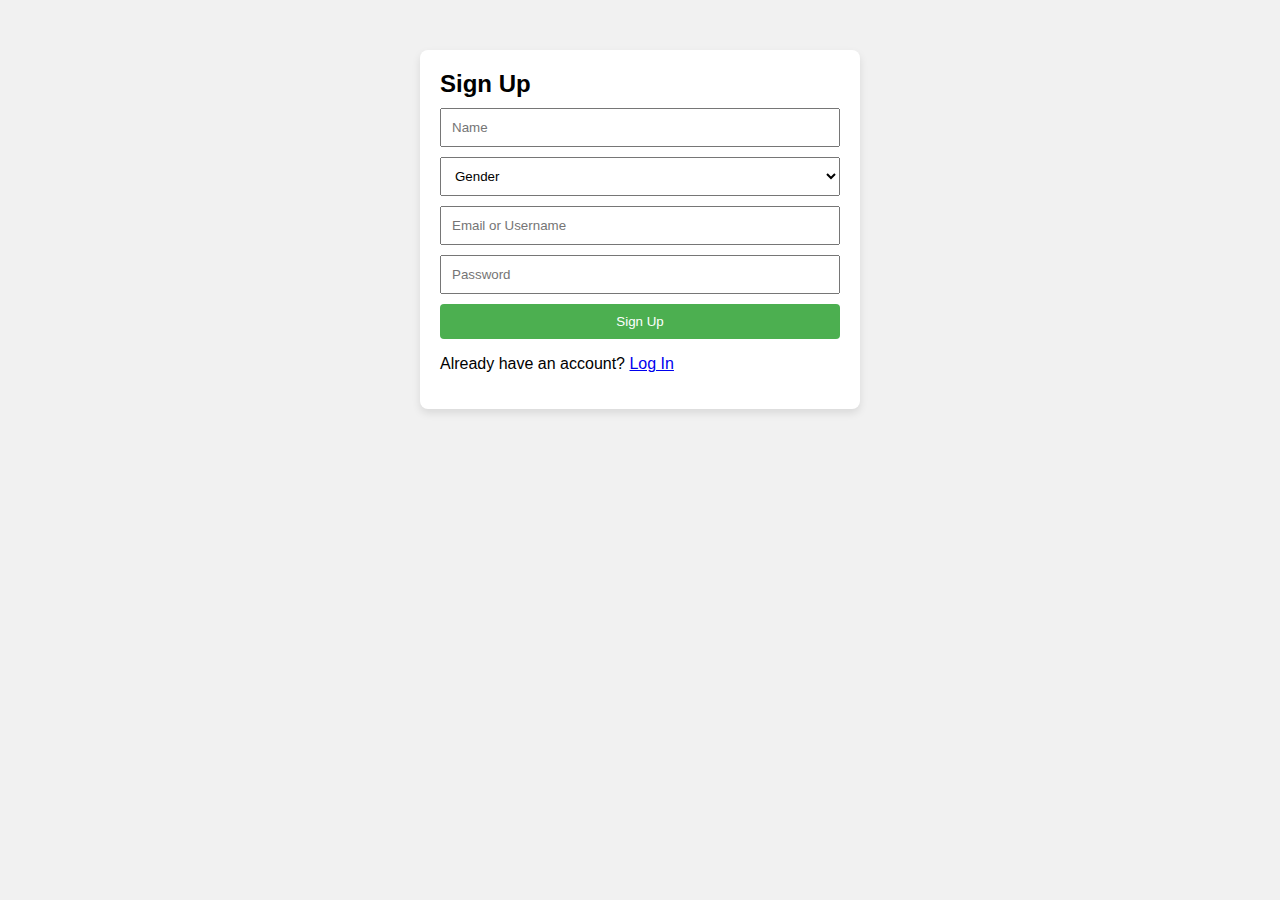
<file: frontend/index.html>
<!DOCTYPE html>
<html lang="en">
<head>
    <meta charset="UTF-8">
    <meta name="viewport" content="width=device-width, initial-scale=1.0">
    <title>SuperStore - Login/Sign-Up</title>
    <link rel="stylesheet" href="styles.css">
</head>
<body>
    <div class="auth-container" id="auth-container">
        <h2 id="auth-title">Sign Up</h2>
        <form id="auth-form">
            <input type="text" id="name" placeholder="Name" required>
            <select id="gender" required>
                <option value="" disabled selected>Gender</option>
                <option value="Male">Male</option>
                <option value="Female">Female</option>
            </select>
            <input type="text" id="email" placeholder="Email or Username" required>
            <input type="password" id="password" placeholder="Password" required>
            <button type="submit" id="auth-submit">Sign Up</button>
        </form>
        <p id="toggle-auth">Already have an account? <a href="#" onclick="toggleAuthMode()">Log In</a></p>
    </div>

    <script src="script.js"></script>
</body>
</html>
</file>
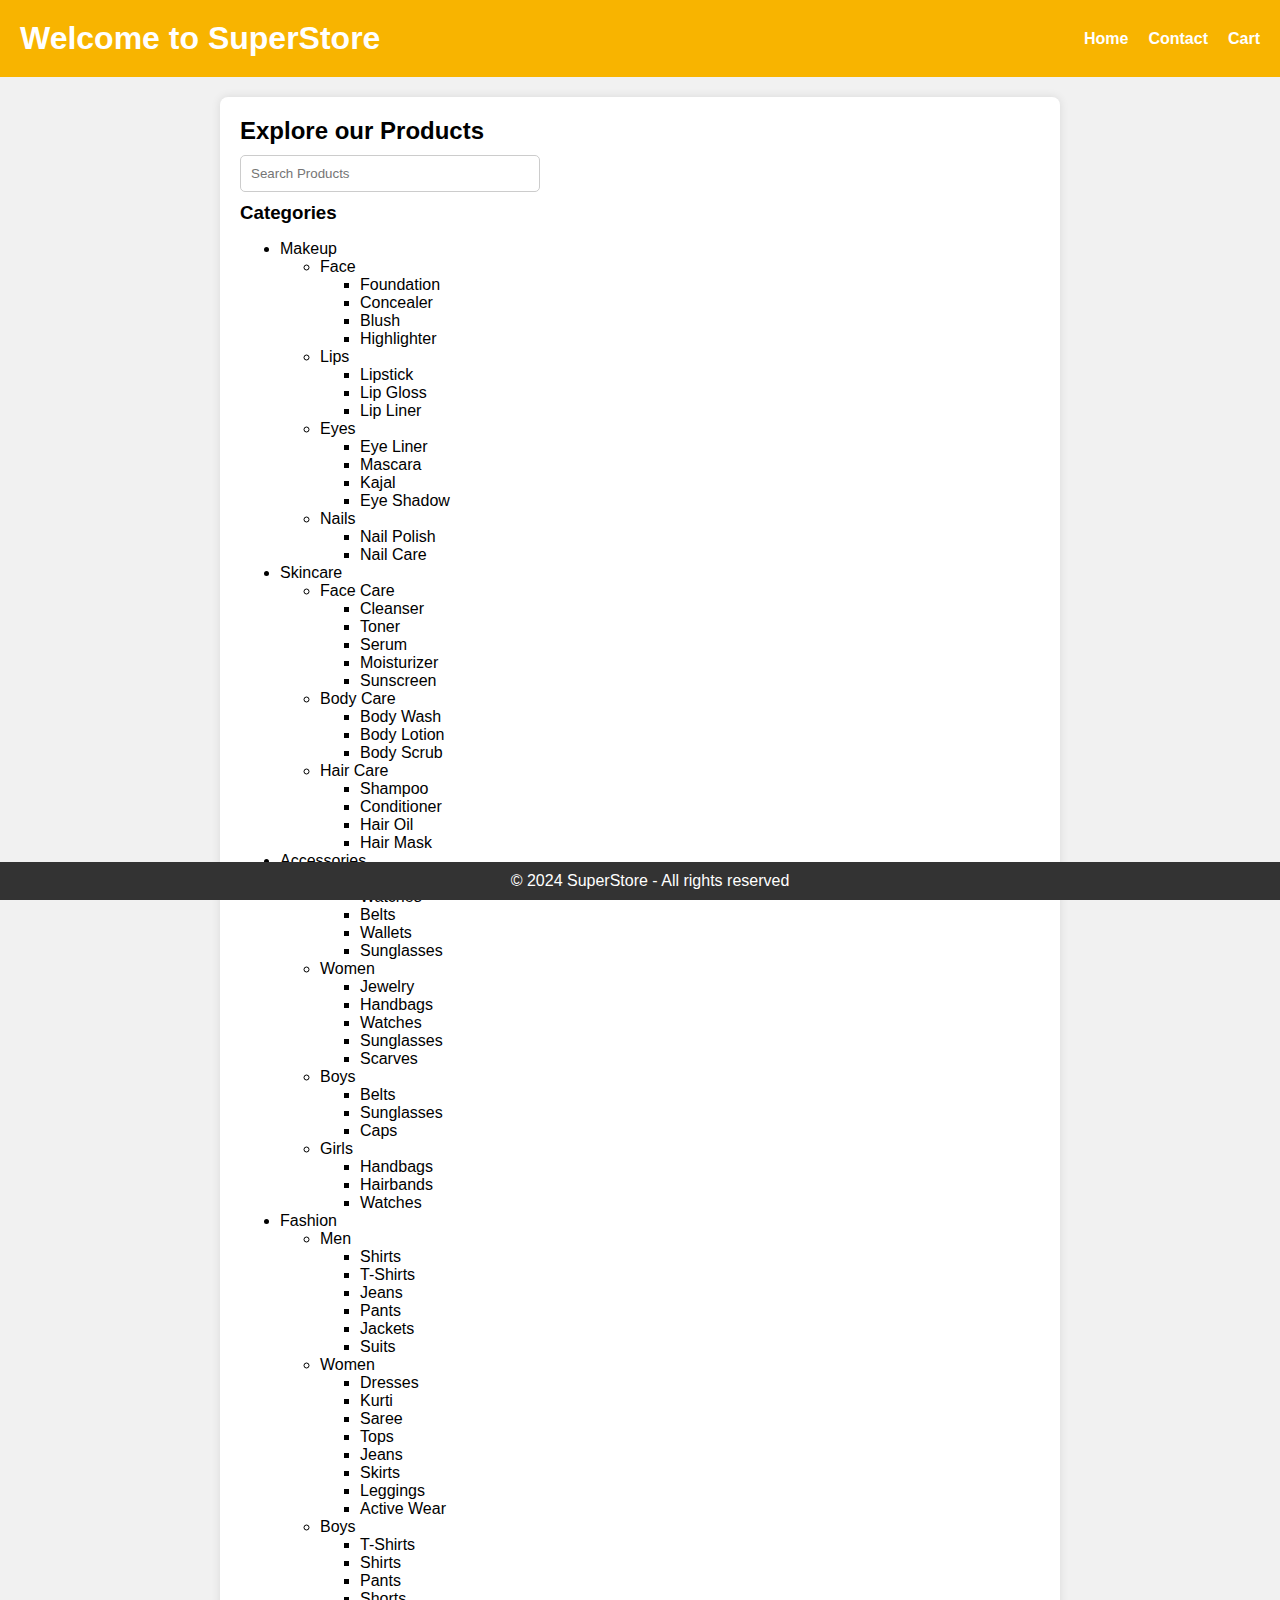
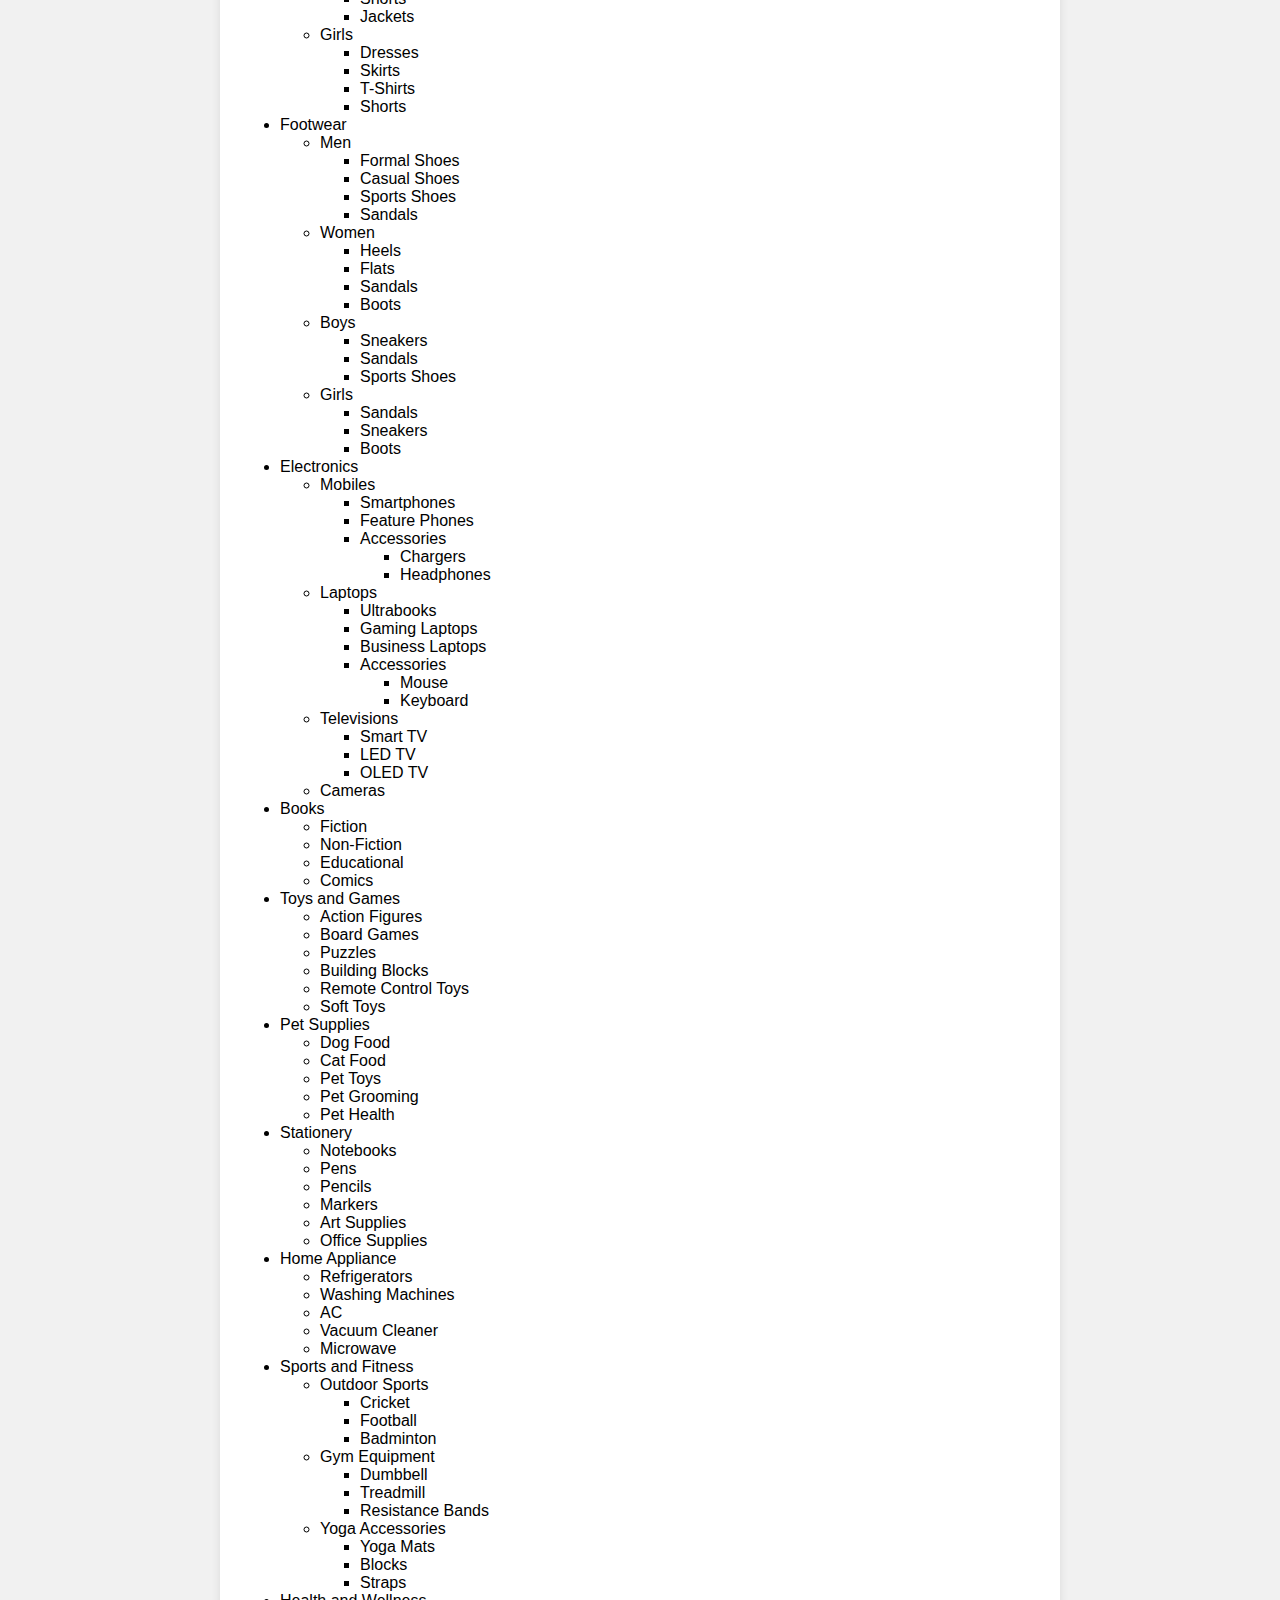
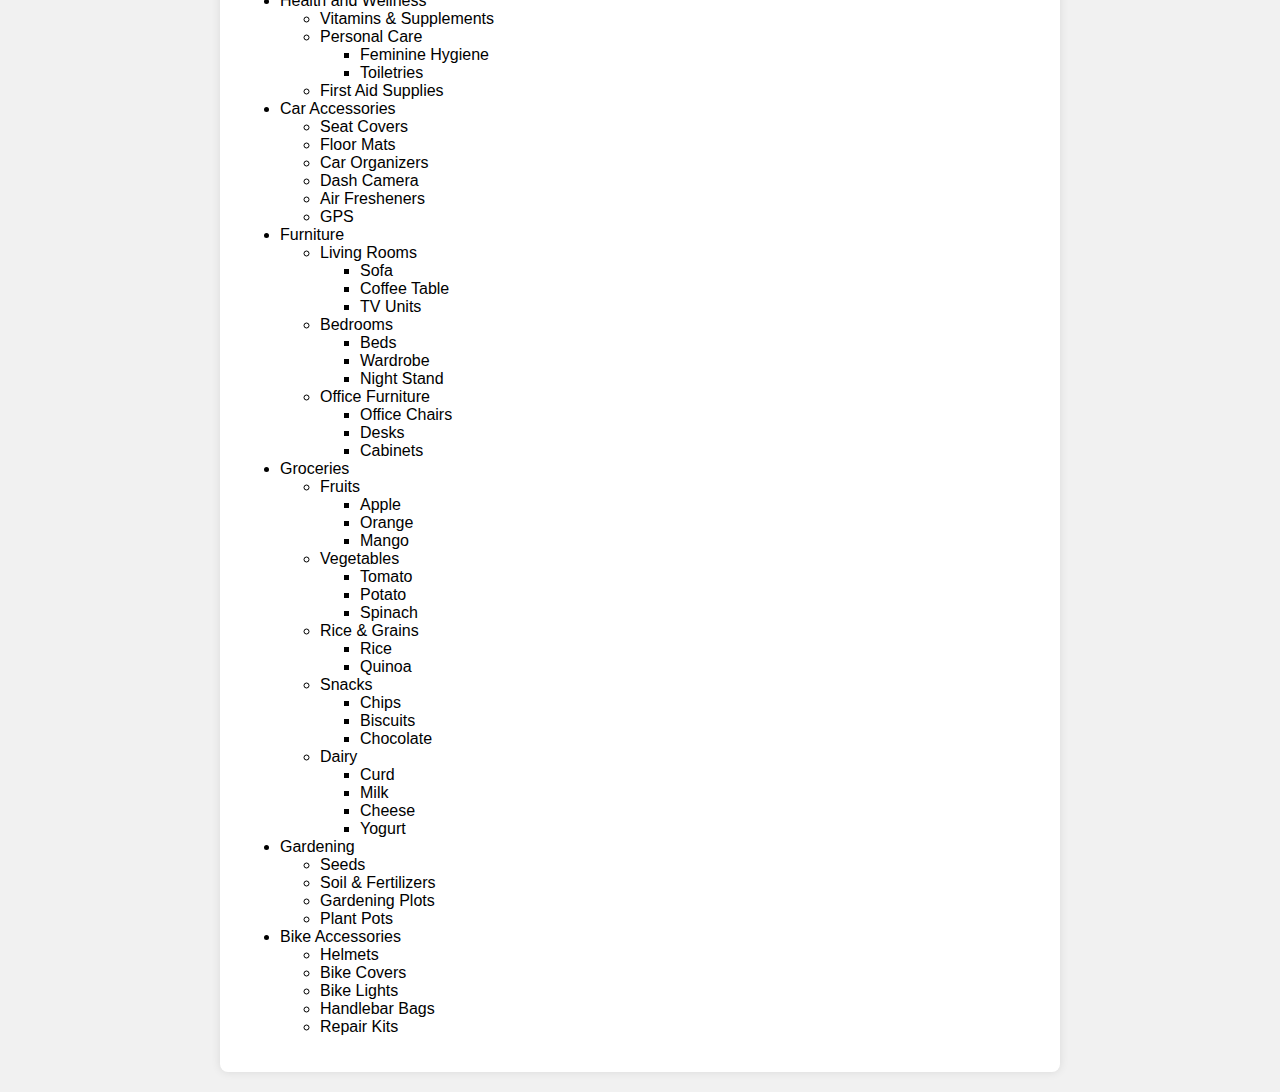
<file: frontend/menu.html>
<!DOCTYPE html>
<html lang="en">
<head>
    <meta charset="UTF-8">
    <meta name="viewport" content="width=device-width, initial-scale=1.0">
    <title>SuperStore - Menu</title>
    <link rel="stylesheet" href="styles.css">
</head>
<body>
    <header>
        <h1>Welcome to SuperStore</h1>
        <nav>
            <ul>
                <li><a href="javascript:void(0);" onclick="showHome()">Home</a></li>
                <li><a href="javascript:void(0);" onclick="showContact()">Contact</a></li>
                <li><a href="javascript:void(0);" onclick="showCart()">Cart</a></li>
            </ul>
        </nav>
    </header>

    <div class="center-container" id="main-content">
        <h2>Explore our Products</h2>
        <input type="text" placeholder="Search Products">

        <!-- Categories and Subcategories -->
        <h3>Categories</h3>
<ul>
    <li>Makeup
        <ul>
            <li>Face
                <ul>
                    <li>Foundation</li>
                    <li>Concealer</li>
                    <li>Blush</li>
                    <li>Highlighter</li>
                </ul>
            </li>
            <li>Lips
                <ul>
                    <li>Lipstick</li>
                    <li>Lip Gloss</li>
                    <li>Lip Liner</li>
                </ul>
            </li>
            <li>Eyes
                <ul>
                    <li>Eye Liner</li>
                    <li>Mascara</li>
                    <li>Kajal</li>
                    <li>Eye Shadow</li>
                </ul>
            </li>
            <li>Nails
                <ul>
                    <li>Nail Polish</li>
                    <li>Nail Care</li>
                </ul>
            </li>
        </ul>
    </li>
    <li>Skincare
        <ul>
            <li>Face Care
                <ul>
                    <li>Cleanser</li>
                    <li>Toner</li>
                    <li>Serum</li>
                    <li>Moisturizer</li>
                    <li>Sunscreen</li>
                </ul>
            </li>
            <li>Body Care
                <ul>
                    <li>Body Wash</li>
                    <li>Body Lotion</li>
                    <li>Body Scrub</li>
                </ul>
            </li>
            <li>Hair Care
                <ul>
                    <li>Shampoo</li>
                    <li>Conditioner</li>
                    <li>Hair Oil</li>
                    <li>Hair Mask</li>
                </ul>
            </li>
        </ul>
    </li>
    <li>Accessories
        <ul>
            <li>Men
                <ul>
                    <li>Watches</li>
                    <li>Belts</li>
                    <li>Wallets</li>
                    <li>Sunglasses</li>
                </ul>
            </li>
            <li>Women
                <ul>
                    <li>Jewelry</li>
                    <li>Handbags</li>
                    <li>Watches</li>
                    <li>Sunglasses</li>
                    <li>Scarves</li>
                </ul>
            </li>
            <li>Boys
                <ul>
                    <li>Belts</li>
                    <li>Sunglasses</li>
                    <li>Caps</li>
                </ul>
            </li>
            <li>Girls
                <ul>
                    <li>Handbags</li>
                    <li>Hairbands</li>
                    <li>Watches</li>
                </ul>
            </li>
        </ul>
    </li>
    <li>Fashion
        <ul>
            <li>Men
                <ul>
                    <li>Shirts</li>
                    <li>T-Shirts</li>
                    <li>Jeans</li>
                    <li>Pants</li>
                    <li>Jackets</li>
                    <li>Suits</li>
                </ul>
            </li>
            <li>Women
                <ul>
                    <li>Dresses</li>
                    <li>Kurti</li>
                    <li>Saree</li>
                    <li>Tops</li>
                    <li>Jeans</li>
                    <li>Skirts</li>
                    <li>Leggings</li>
                    <li>Active Wear</li>
                </ul>
            </li>
            <li>Boys
                <ul>
                    <li>T-Shirts</li>
                    <li>Shirts</li>
                    <li>Pants</li>
                    <li>Shorts</li>
                    <li>Jackets</li>
                </ul>
            </li>
            <li>Girls
                <ul>
                    <li>Dresses</li>
                    <li>Skirts</li>
                    <li>T-Shirts</li>
                    <li>Shorts</li>
                </ul>
            </li>
        </ul>
    </li>
    <li>Footwear
        <ul>
            <li>Men
                <ul>
                    <li>Formal Shoes</li>
                    <li>Casual Shoes</li>
                    <li>Sports Shoes</li>
                    <li>Sandals</li>
                </ul>
            </li>
            <li>Women
                <ul>
                    <li>Heels</li>
                    <li>Flats</li>
                    <li>Sandals</li>
                    <li>Boots</li>
                </ul>
            </li>
            <li>Boys
                <ul>
                    <li>Sneakers</li>
                    <li>Sandals</li>
                    <li>Sports Shoes</li>
                </ul>
            </li>
            <li>Girls
                <ul>
                    <li>Sandals</li>
                    <li>Sneakers</li>
                    <li>Boots</li>
                </ul>
            </li>
        </ul>
    </li>
    <li>Electronics
        <ul>
            <li>Mobiles
                <ul>
                    <li>Smartphones</li>
                    <li>Feature Phones</li>
                    <li>Accessories
                        <ul>
                            <li>Chargers</li>
                            <li>Headphones</li>
                        </ul>
                    </li>
                </ul>
            </li>
            <li>Laptops
                <ul>
                    <li>Ultrabooks</li>
                    <li>Gaming Laptops</li>
                    <li>Business Laptops</li>
                    <li>Accessories
                        <ul>
                            <li>Mouse</li>
                            <li>Keyboard</li>
                        </ul>
                    </li>
                </ul>
            </li>
            <li>Televisions
                <ul>
                    <li>Smart TV</li>
                    <li>LED TV</li>
                    <li>OLED TV</li>
                </ul>
            </li>
            <li>Cameras</li>
        </ul>
    </li>
    <li>Books
        <ul>
            <li>Fiction</li>
            <li>Non-Fiction</li>
            <li>Educational</li>
            <li>Comics</li>
        </ul>
    </li>
    <li>Toys and Games
        <ul>
            <li>Action Figures</li>
            <li>Board Games</li>
            <li>Puzzles</li>
            <li>Building Blocks</li>
            <li>Remote Control Toys</li>
            <li>Soft Toys</li>
        </ul>
    </li>
    <li>Pet Supplies
        <ul>
            <li>Dog Food</li>
            <li>Cat Food</li>
            <li>Pet Toys</li>
            <li>Pet Grooming</li>
            <li>Pet Health</li>
        </ul>
    </li>
    <li>Stationery
        <ul>
            <li>Notebooks</li>
            <li>Pens</li>
            <li>Pencils</li>
            <li>Markers</li>
            <li>Art Supplies</li>
            <li>Office Supplies</li>
        </ul>
    </li>
    <li>Home Appliance
        <ul>
            <li>Refrigerators</li>
            <li>Washing Machines</li>
            <li>AC</li>
            <li>Vacuum Cleaner</li>
            <li>Microwave</li>
        </ul>
    </li>
    <li>Sports and Fitness
        <ul>
            <li>Outdoor Sports
                <ul>
                    <li>Cricket</li>
                    <li>Football</li>
                    <li>Badminton</li>
                </ul>
            </li>
            <li>Gym Equipment
                <ul>
                    <li>Dumbbell</li>
                    <li>Treadmill</li>
                    <li>Resistance Bands</li>
                </ul>
            </li>
            <li>Yoga Accessories
                <ul>
                    <li>Yoga Mats</li>
                    <li>Blocks</li>
                    <li>Straps</li>
                </ul>
            </li>
        </ul>
    </li>
    <li>Health and Wellness
        <ul>
            <li>Vitamins & Supplements</li>
            <li>Personal Care
                <ul>
                    <li>Feminine Hygiene</li>
                    <li>Toiletries</li>
                </ul>
            </li>
            <li>First Aid Supplies</li>
        </ul>
    </li>
    <li>Car Accessories
        <ul>
            <li>Seat Covers</li>
            <li>Floor Mats</li>
            <li>Car Organizers</li>
            <li>Dash Camera</li>
            <li>Air Fresheners</li>
            <li>GPS</li>
        </ul>
    </li>
    <li>Furniture
        <ul>
            <li>Living Rooms
                <ul>
                    <li>Sofa</li>
                    <li>Coffee Table</li>
                    <li>TV Units</li>
                </ul>
            </li>
            <li>Bedrooms
                <ul>
                    <li>Beds</li>
                    <li>Wardrobe</li>
                    <li>Night Stand</li>
                </ul>
            </li>
            <li>Office Furniture
                <ul>
                    <li>Office Chairs</li>
                    <li>Desks</li>
                    <li>Cabinets</li>
                </ul>
            </li>
        </ul>
    </li>
    <li>Groceries
        <ul>
            <li>Fruits
                <ul>
                    <li>Apple</li>
                    <li>Orange</li>
                    <li>Mango</li>
                </ul>
            </li>
            <li>Vegetables
                <ul>
                    <li>Tomato</li>
                    <li>Potato</li>
                    <li>Spinach</li>
                </ul>
            </li>
            <li>Rice & Grains
                <ul>
                    <li>Rice</li>
                    <li>Quinoa</li>
                </ul>
            </li>
            <li>Snacks
                <ul>
                    <li>Chips</li>
                    <li>Biscuits</li>
                    <li>Chocolate</li>
                </ul>
            </li>
            <li>Dairy
                <ul>
                    <li>Curd</li>
                    <li>Milk</li>
                    <li>Cheese</li>
                    <li>Yogurt</li>
                </ul>
            </li>
        </ul>
    </li>
    <li>Gardening
        <ul>
            <li>Seeds</li>
            <li>Soil & Fertilizers</li>
            <li>Gardening Plots</li>
            <li>Plant Pots</li>
        </ul>
    </li>
    <li>Bike Accessories
        <ul>
            <li>Helmets</li>
            <li>Bike Covers</li>
            <li>Bike Lights</li>
            <li>Handlebar Bags</li>
            <li>Repair Kits</li>
        </ul>
    </li>
</ul>



    </div>

    <div id="contact-info" style="display: none;">
        <h3>Contact Us</h3>
        <p>Manish: 8778377991</p>
        <p>Nivethika: 8903831162</p>
    </div>

    <footer>
        <p>&copy; 2024 SuperStore - All rights reserved</p>
    </footer>

    <script>
        function showContact() {
            document.getElementById("main-content").style.display = "none";
            document.getElementById("contact-info").style.display = "block";
        }

        function showHome() {
            document.getElementById("main-content").style.display = "block";
            document.getElementById("contact-info").style.display = "none";
        }

        function showCart() {
            alert("Cart functionality is not implemented yet.");
        }
    </script>
</body>
</html>
</file>
<file: frontend/styles.css>
/* General styles */
body {
  font-family: Arial, sans-serif;
  margin: 0;
  padding: 0;
  background-color: #f1f1f1;
}

header {
  background-color: #f8b400;
  padding: 20px;
  color: white;
  display: flex;
  justify-content: space-between;
  align-items: center;
}

nav ul {
  list-style-type: none;
  margin: 0;
  padding: 0;
  display: flex;
}

nav ul li {
  margin-left: 20px;
}

nav a {
  color: white;
  text-decoration: none;
  font-weight: bold;
}

nav a:hover {
  text-decoration: underline;
}

h1, h2, h3 {
  margin: 0;
}

.center-container {
  padding: 20px;
  max-width: 800px;
  margin: 20px auto;
  background: white;
  border-radius: 8px;
  box-shadow: 0 0 10px rgba(0,0,0,0.1);
}

.auth-container {
  max-width: 400px;
  margin: 50px auto;
  padding: 20px;
  background-color: #fff;
  box-shadow: 0px 4px 8px rgba(0, 0, 0, 0.1);
  border-radius: 8px;
}

input, select {
  width: 100%;
  padding: 10px;
  margin: 10px 0;
  display: block;
  box-sizing: border-box;
}

button {
  background-color: #4CAF50;
  color: white;
  padding: 10px;
  width: 100%;
  border: none;
  cursor: pointer;
  border-radius: 4px;
}

button:hover {
  background-color: #45a049;
}

footer {
  text-align: center;
  padding: 10px;
  background-color: #333;
  color: white;
  position: fixed;
  bottom: 0;
  width: 100%;
}

footer p {
  margin: 0;
}

/* Additional styles for menu.html */
header h1 {
  margin-right: auto;
}

header nav ul {
  margin-left: auto;
}

.center-container input[type="text"] {
  padding: 10px;
  width: 300px;
  border-radius: 5px;
  border: 1px solid #ccc;
}

#contact-info {
  padding: 20px;
  background-color: white;
  border-radius: 8px;
  box-shadow: 0 0 10px rgba(0,0,0,0.1);
  max-width: 800px;
  margin: 20px auto;
}
</file>
